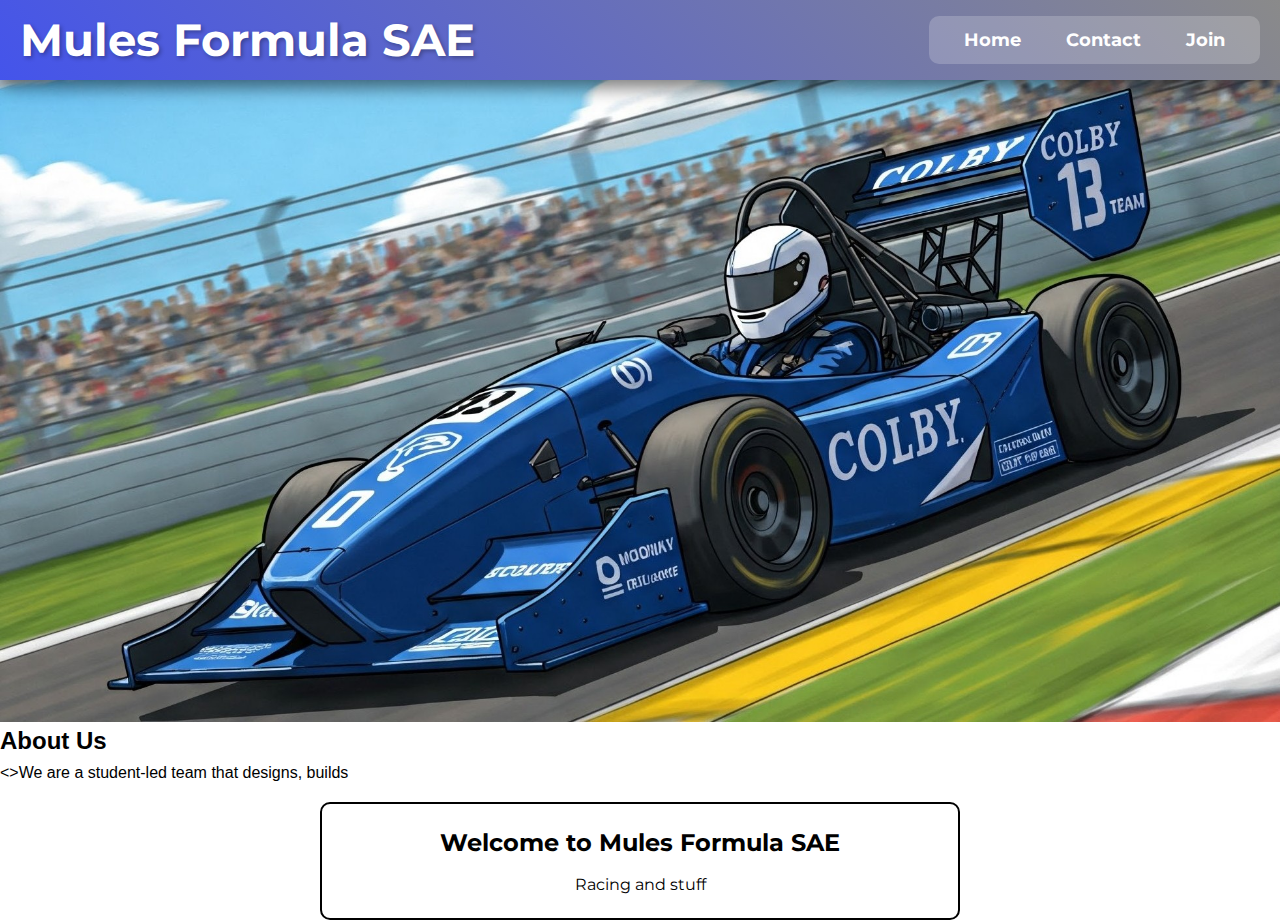
<file: index.html>
<!DOCTYPE html>
<html lang="en">
<head>
    <meta charset="UTF-8">
    <meta name="viewport" content="width=device-width, initial-scale=1.0">
    <title>My Formula SAE Website</title>
    <link rel="stylesheet" href="style.css">
    <link rel="stylesheet" href="index.css">
</head>
<body>
    <div id="navbar-container"></div>

    <section id="image" class="image">
        <img src="main_image.jpg" alt="main_image">
        <div class="text-box">
            <h1>Welcome to Mules Formula SAE</h1>
            <p>Racing and stuff</p>
        </div>
    </section>

    <div class="content">
        <h2>About Us</h2>
        <>We are a student-led team that designs, builds
    </div>

    <script>
        function loadNavbar() {
            fetch('navbar.html')
                .then(response => response.text())
                .then(data => {
                    document.getElementById('navbar-container').innerHTML = data;
                });
        }

        loadNavbar();
    </script>
</body>
</html>
</file>
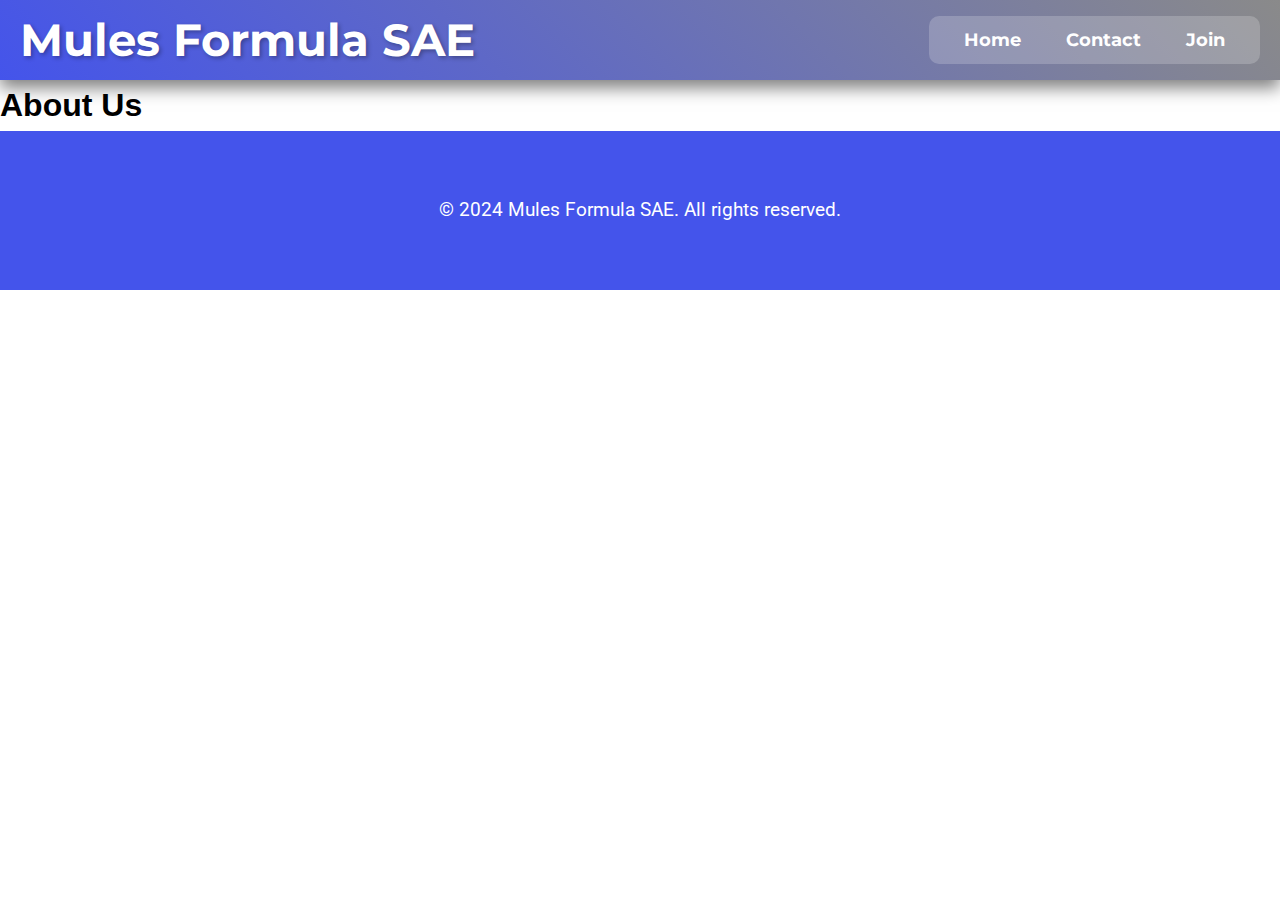
<file: about.html>
<!DOCTYPE html>
<html lang="en">
<head>
    <meta charset="UTF-8">
    <meta name="viewport" content="width=device-width, initial-scale=1.0">
    <title>My Formula SAE Website</title>
    <link rel="stylesheet" href="style.css">
</head>
<body>
    <div id="navbar-container"></div>

    <section id="home">
        <h1>About Us</h1>
    </section>

    <script>
        function loadNavbar() {
            fetch('navbar.html')
                .then(response => response.text())
                .then(data => {
                    document.getElementById('navbar-container').innerHTML = data;
                });
        }

        function loadFooter() {
            fetch('footer.html')
                .then(response => response.text())
                .then(data => {
                    document.body.insertAdjacentHTML('beforeend', data);
                });
        }

        loadNavbar();
        loadFooter();
    </script>
</body>
</html>
</file>
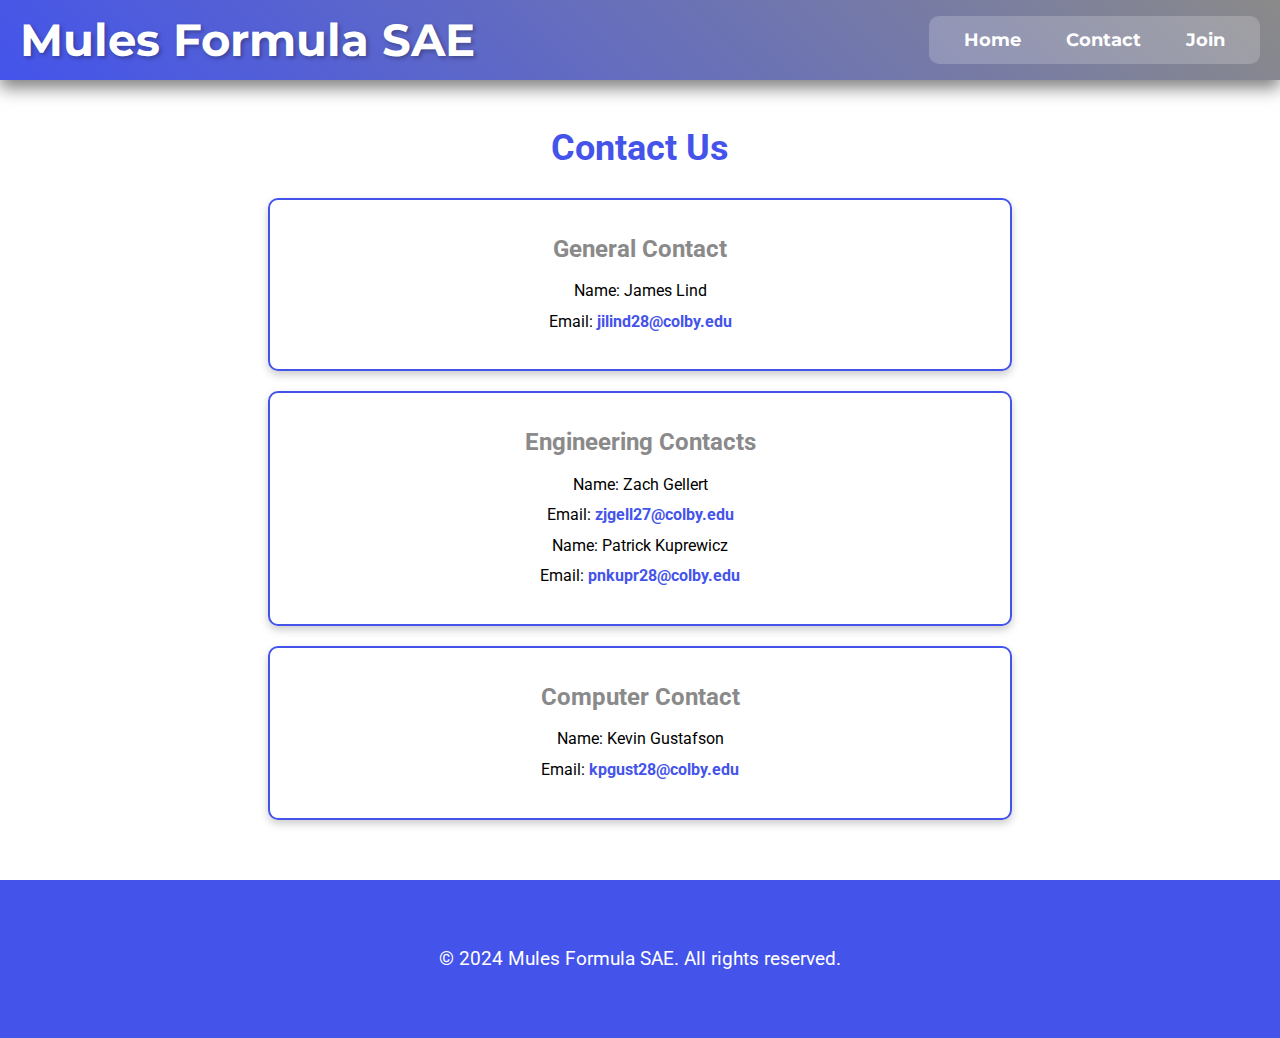
<file: contact.html>
<!DOCTYPE html>
<html lang="en">
<head>
    <meta charset="UTF-8">
    <meta name="viewport" content="width=device-width, initial-scale=1.0">
    <title>Contact Us - My Formula SAE Website</title>
    <link rel="stylesheet" href="style.css">
    <link rel="stylesheet" href="contact.css">
</head>
<body>
    <div id="navbar-container"></div>

    <section id="contact">
        <h1>Contact Us</h1>
        
        <div class="contact-section">
            <h2>General Contact</h2>
            <p>Name: James Lind</p>
            <p>Email: <a href="jilind28@colby.edu">jilind28@colby.edu</a></p>
        </div>

        <div class="contact-section">
            <h2>Engineering Contacts</h2>
            <p>Name: Zach Gellert</p>
            <p>Email: <a href="zjgell27@colby.edu">zjgell27@colby.edu</a></p>
            <p>Name: Patrick Kuprewicz</p>
            <p>Email: <a href="pnkupr28@colby.edu">pnkupr28@colby.edu</a></p>
        </div>

        <div class="contact-section">
            <h2>Computer Contact</h2>
            <p>Name: Kevin Gustafson</p>
            <p>Email: <a href="kpgust28@colby.edu">kpgust28@colby.edu</a></p>
        </div>
    </section>

    <script>
        function loadNavbar() {
            fetch('navbar.html')
                .then(response => response.text())
                .then(data => {
                    document.getElementById('navbar-container').innerHTML = data;
                });
        }

        function loadFooter() {
            fetch('footer.html')
                .then(response => response.text())
                .then(data => {
                    document.body.insertAdjacentHTML('beforeend', data);
                });
        }

        loadNavbar();
        loadFooter();
    </script>
</body>
</html>
</file>
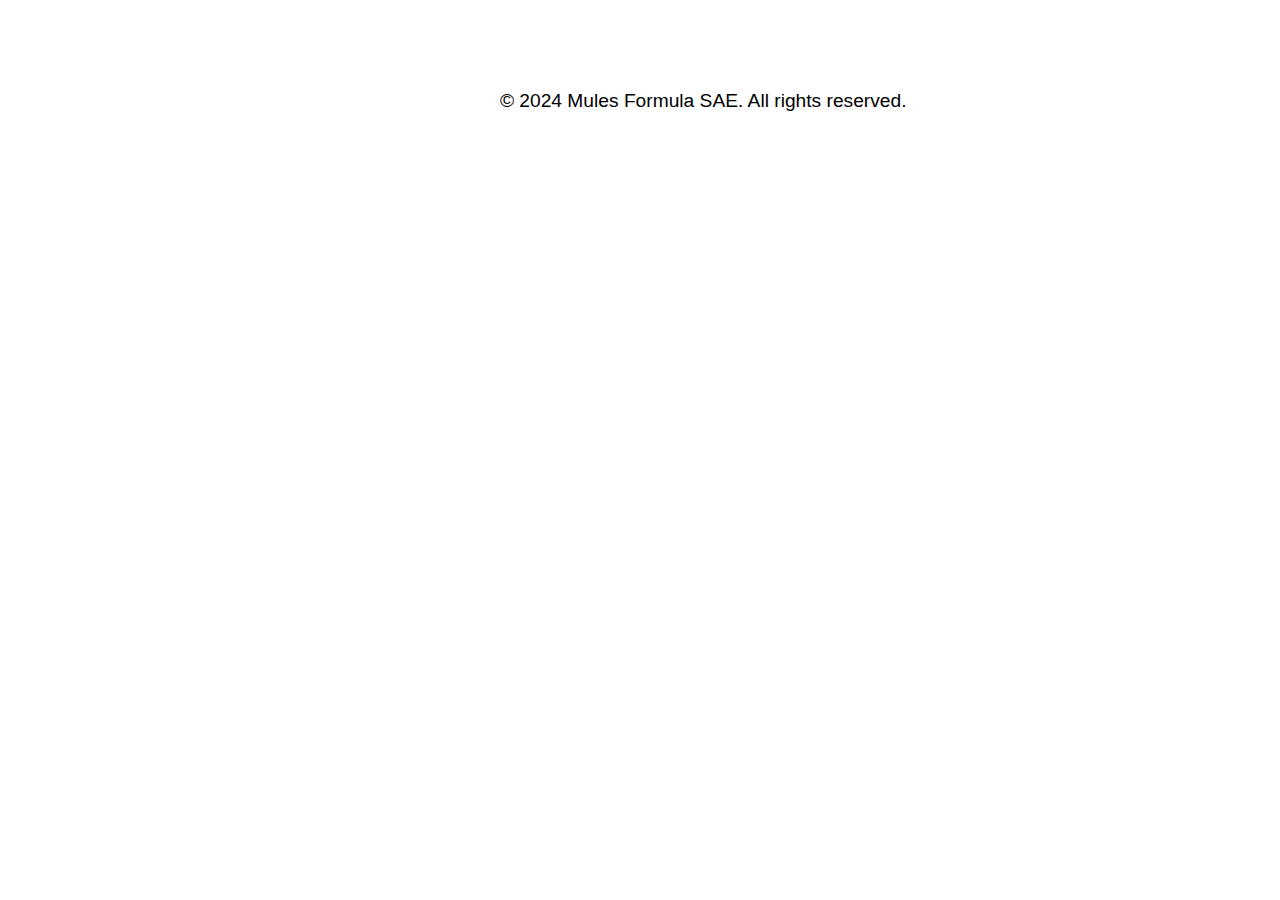
<file: footer.html>
<!DOCTYPE html>
<html lang="en">
<head>
    <link rel="stylesheet" href="footer.css">
</head>
<body>
    <footer class="footer">
        <p>&copy; 2024 Mules Formula SAE. All rights reserved.</p>
    </footer>
</body>
</html>
</file>
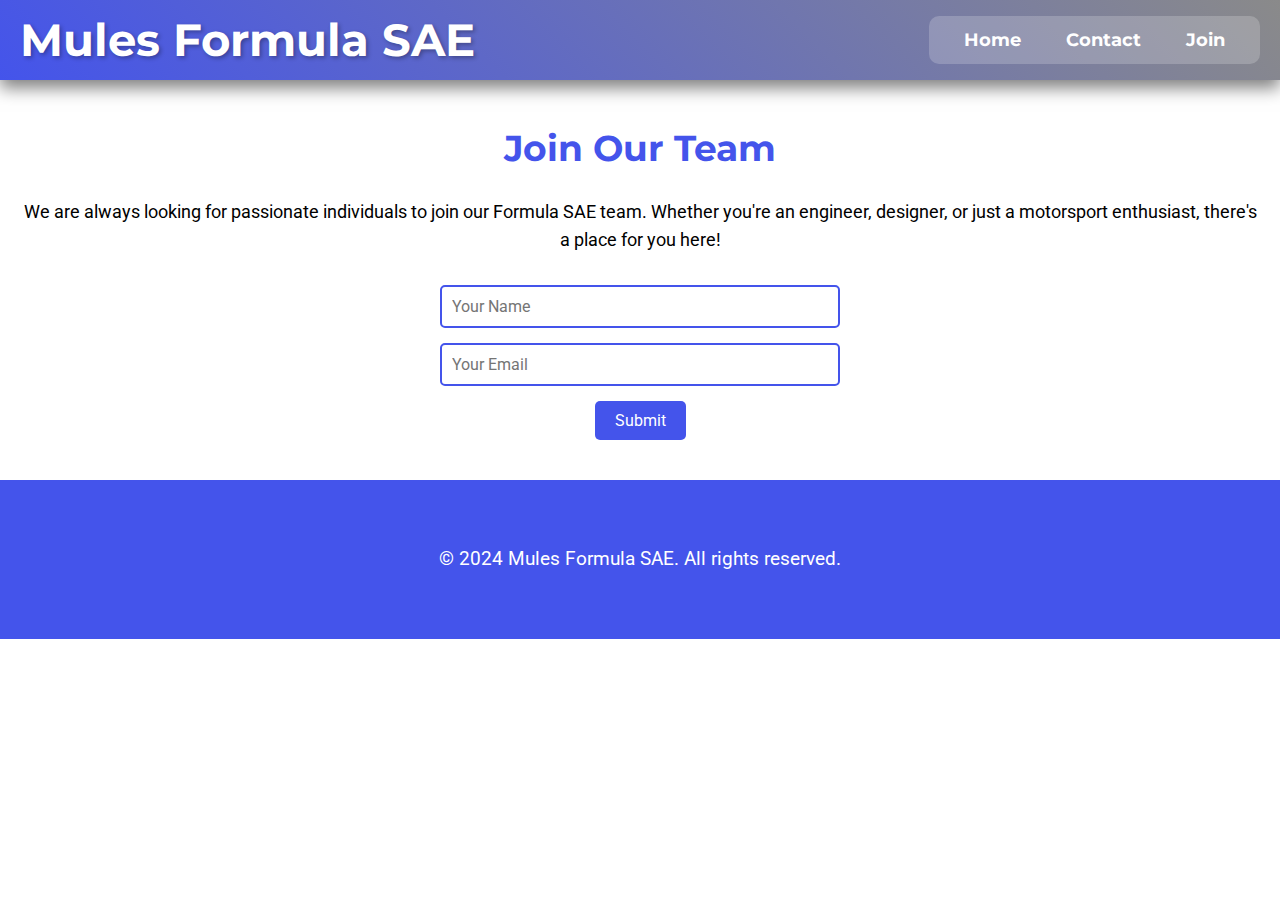
<file: join.html>
<!DOCTYPE html>
<html lang="en">
<head>
    <meta charset="UTF-8">
    <meta name="viewport" content="width=device-width, initial-scale=1.0">
    <title>Join Us - My Formula SAE Website</title>
    <link rel="stylesheet" href="style.css">
    <link rel="stylesheet" href="join.css">
</head>
<body>
    <div id="navbar-container"></div>

    <section id="content">
        <h1>Join Our Team</h1>
        <p>We are always looking for passionate individuals to join our Formula SAE team. Whether you're an engineer, designer, or just a motorsport enthusiast, there's a place for you here!</p>
        <form action="https://formsubmit.co/mulemotorworks@gmail.com" method="POST">
            <input type="text" name="name" required placeholder="Your Name">
            <input type="email" name="email" required placeholder="Your Email">
            <button type="submit">Submit</button>
        </form>
    </section>

    <script>
        function loadNavbar() {
            fetch('navbar.html')
                .then(response => response.text())
                .then(data => {
                    document.getElementById('navbar-container').innerHTML = data;
                });
        }

        function loadFooter() {
            fetch('footer.html')
                .then(response => response.text())
                .then(data => {
                    document.body.insertAdjacentHTML('beforeend', data);
                });
        }

        loadNavbar();
        loadFooter();
    </script>
</body>
</html>
</file>
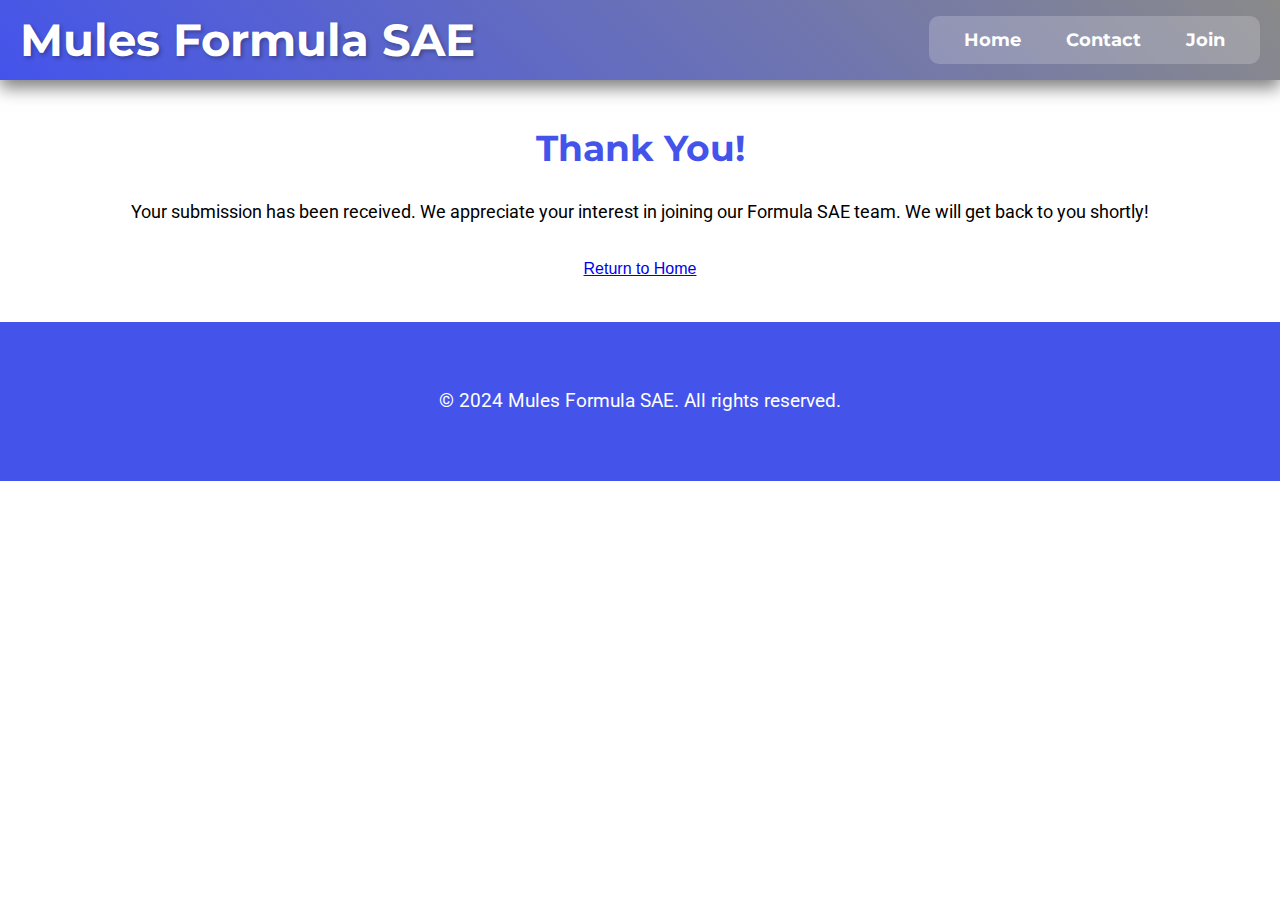
<file: thank-you.html>
<!DOCTYPE html>
<html lang="en">
<head>
    <meta charset="UTF-8">
    <meta name="viewport" content="width=device-width, initial-scale=1.0">
    <title>Thank You - My Formula SAE Website</title>
    <link rel="stylesheet" href="style.css">
    <link rel="stylesheet" href="join.css">
</head>
<body>
    <div id="navbar-container"></div>

    <section id="content">
        <h1>Thank You!</h1>
        <p>Your submission has been received. We appreciate your interest in joining our Formula SAE team. We will get back to you shortly!</p>
        <a href="index.html" class="button">Return to Home</a>
    </section>

    <script>
        function loadNavbar() {
            fetch('navbar.html')
                .then(response => response.text())
                .then(data => {
                    document.getElementById('navbar-container').innerHTML = data;
                });
        }

        function loadFooter() {
            fetch('footer.html')
                .then(response => response.text())
                .then(data => {
                    document.body.insertAdjacentHTML('beforeend', data);
                });
        }

        loadNavbar();
        loadFooter();
    </script>
</body>
</html>
</file>
<file: style.css>
/* Importing Google Fonts */
@import url('https://fonts.googleapis.com/css2?family=Roboto:wght@400;700&display=swap');

/* Importing a better font for the logo */
@import url('https://fonts.googleapis.com/css2?family=Montserrat:wght@700&display=swap');

/* Basic reset for padding and margins */
* {
    margin: 0;
    padding: 0;
    box-sizing: border-box;
}

/* Define global color variables */
:root {
    --primary-color: #4454eb;
    --secondary-color: #8a8a8a;
    --text-color: white;
    --hover-bg-color: #ffffff;
    --hover-text-color: #333;
    --nav-bg-color: rgba(255, 255, 255, 0.2);
}

/* Body styling */
body {
    font-family: 'Signika', sans-serif;
    font-size: 16px;
    line-height: 1.6;
}

/* Navbar styling */
.navbar {
    display: flex;
    justify-content: space-between;
    align-items: center;
    background: linear-gradient(45deg, var(--primary-color), var(--secondary-color));
    height: 80px;
    padding: 0 20px;
    box-shadow: 0 8px 16px rgba(0, 0, 0, 0.5);
    position: relative;
    z-index: 1;
}

/* Navbar logo styling */
.navbar .logo a {
    font-family: 'Montserrat', sans-serif;
    font-size: 45px;
    font-weight: 700;
    color: var(--text-color);
    text-decoration: none;
    line-height: 80px;
    text-shadow: 2px 2px 4px rgba(0, 0, 0, 0.3);
}

/* Navbar links styling */
.nav-links {
    list-style: none;
    display: flex;
    align-items: center;
    border-radius: 10px;
    justify-content: center;
    background-color: var(--nav-bg-color);
    padding: 10px 20px;
    gap: 15px;
}

.nav-links li {
    margin: 0;
}

.nav-links a {
    font-family: 'Montserrat', sans-serif;
    font-size: 18px;
    font-weight: 700;
    color: var(--text-color);
    text-decoration: none;
    padding: 10px 15px;
    border-radius: 5px;
    transition: all 0.3s ease;
}

/* Hover effect for links */
.nav-links a:hover {
    background-color: var(--hover-bg-color);
    color: var(--hover-text-color);
    transform: scale(1.1);
}

/* Add a fun animation */
.nav-links a:active {
    transform: rotate(5deg);
}

/* Responsive Design */
@media (max-width: 768px) {
    .nav-links {
        flex-direction: column;
        align-items: center;
        margin-top: 10px;
    }

    .nav-links li {
        margin: 10px 0;
    }
}
</file>
<file: index.css>
.image img {
    display: block;
    margin: 0 auto;
    width: 100%;
    height: auto;
}

.text-box {
    position: absolute;
    bottom: -20px;
    left: 50%;
    transform: translateX(-50%);
    width: 50%;
    background-color: white;
    color: black;
    padding: 20px;
    text-align: center;
    z-index: 2;
    font-family: 'Montserrat', sans-serif;
    border-color: black;
    border-width: 2px;
    border-style: solid;
    border-radius: 10px;
}

.text-box h1 {
    font-size: 24px;
    margin-bottom: 10px;
    font-family: 'Montserrat', sans-serif;
    font-weight: bold;
}

.text-box p {
    font-size: 16px;
    font-family: 'Montserrat', sans-serif;
}
</file>
<file: contact.css>
/* Importing Google Fonts */
@import url('https://fonts.googleapis.com/css2?family=Roboto:wght@400;700&display=swap');

/* General styling for the contact page */
body {
    font-family: 'Roboto', sans-serif;
    background-color: var(--bg-color);
    color: var(--secondary-text-color);
    margin: 0;
    padding: 0;
    line-height: 1.6;
}

/* Contact section styling */
#contact {
    padding: 40px 20px;
    text-align: center;
}

#contact h1 {
    font-size: 36px;
    color: var(--primary-color);
    margin-bottom: 20px;
}

.contact-section {
    margin-bottom: 20px;
    padding: 30px;
    border: 2px solid var(--primary-color);
    border-radius: 10px;
    background-color: var(--nav-bg-color);
    box-shadow: 0 4px 8px rgba(0, 0, 0, 0.2);
    width: 60%;
    margin-left: auto;
    margin-right: auto;
    text-align: center;
}

.contact-section h2 {
    font-size: 24px;
    color: var(--secondary-color);
    margin-bottom: 10px;
}

.contact-section p {
    font-size: 16px;
    margin: 5px 0;
}

.contact-section a {
    color: var(--primary-color);
    text-decoration: none;
    font-size: 16px;
    font-weight: 700;
    transition: color 0.3s ease;
}

.contact-section a:hover {
    color: var(--hover-text-color);
}
</file>
<file: footer.css>
/* Footer styling */
.footer {
    margin-top: auto;
    background-color: var(--primary-color);
    color: var(--text-color);
    text-align: center;
    padding: 5%; /* Use percentage for padding */
    font-family: 'Roboto', sans-serif;
    font-size: 1.5vw; /* Use viewport width for font size */
    width: 100%;
}
</file>
<file: join.css>
/* Styling for the join page */
#content {
    padding: 40px 20px;
    text-align: center;
}

#content h1 {
    font-size: 36px;
    color: var(--primary-color);
    margin-bottom: 20px;
    font-family: 'Montserrat', sans-serif;
}

#content p {
    font-size: 18px;
    color: var(--secondary-text-color);
    margin-bottom: 30px;
    font-family: 'Roboto', sans-serif;
}

form {
    display: flex;
    flex-direction: column;
    align-items: center;
    gap: 15px;
}

form input {
    width: 80%;
    max-width: 400px;
    padding: 10px;
    font-size: 16px;
    border: 2px solid var(--primary-color);
    border-radius: 5px;
    font-family: 'Roboto', sans-serif;
}

form button {
    background-color: var(--primary-color);
    color: var(--text-color);
    font-size: 16px;
    padding: 10px 20px;
    border: none;
    border-radius: 5px;
    cursor: pointer;
    font-family: 'Roboto', sans-serif;
    transition: background-color 0.3s ease;
}

form button:hover {
    background-color: var(--hover-bg-color);
    color: var(--hover-text-color);
}
</file>
